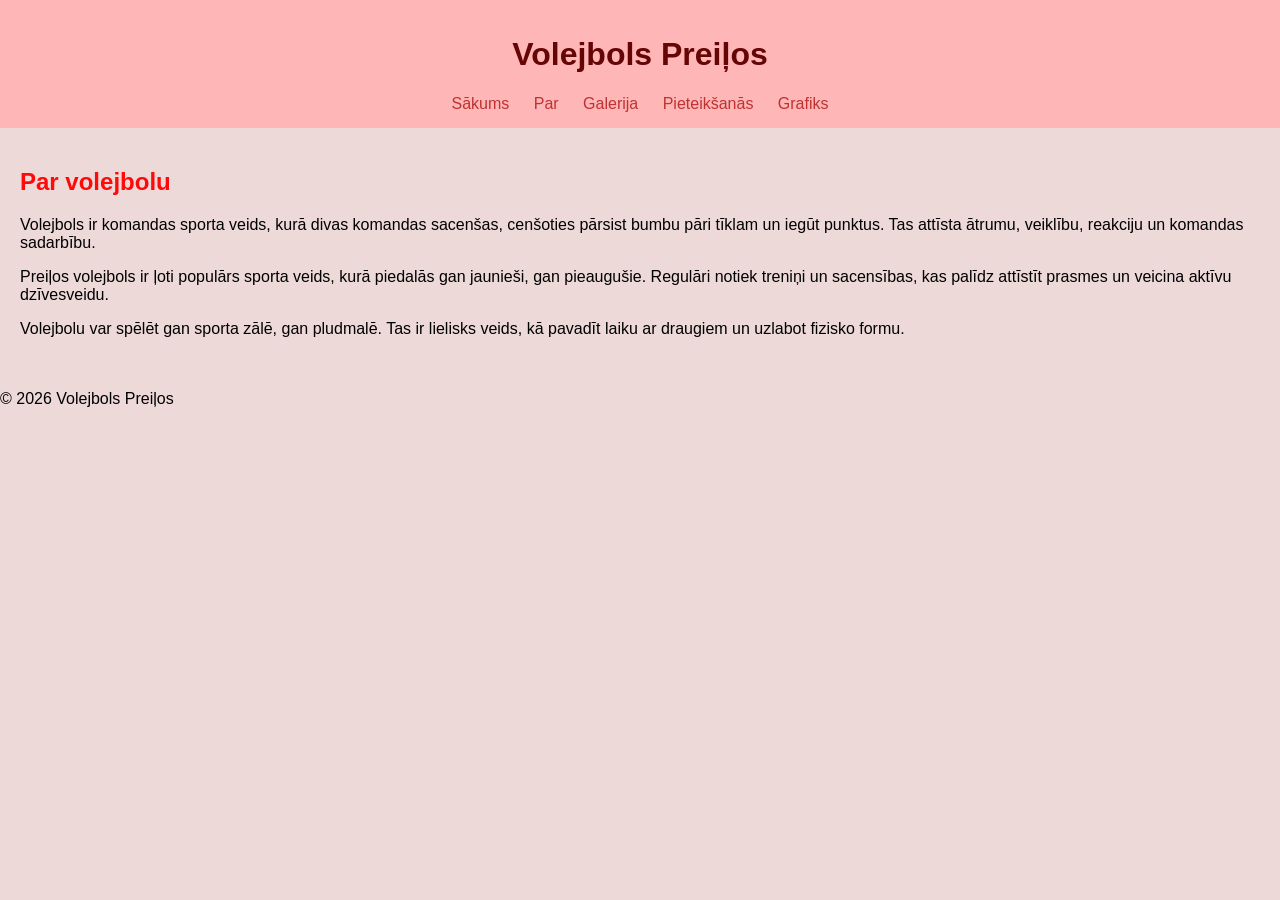
<file: index.html>
<!DOCTYPE html>
<html lang="lv">
<head>
    <meta charset="UTF-8">
    <title>Volejbols Preiļos</title>
    <link rel="stylesheet" href="style.css">
</head>
<body>

<header>
    <h1>Volejbols Preiļos</h1>
    <nav>
        <a href="index.html">Sākums</a>
        <a href="par.html">Par</a>
        <a href="galerija.html">Galerija</a>
        <a href="forma.html">Pieteikšanās</a>
        <a href="grafiks.html"> Grafiks</a> </a>
    </nav>
</header>

<main>
    <h2>Par volejbolu</h2>

    <p>
        Volejbols ir komandas sporta veids, kurā divas komandas sacenšas,
        cenšoties pārsist bumbu pāri tīklam un iegūt punktus. Tas attīsta
        ātrumu, veiklību, reakciju un komandas sadarbību.
    </p>

    <p>
        Preiļos volejbols ir ļoti populārs sporta veids, kurā piedalās gan
        jaunieši, gan pieaugušie. Regulāri notiek treniņi un sacensības,
        kas palīdz attīstīt prasmes un veicina aktīvu dzīvesveidu.
    </p>

    <p>
        Volejbolu var spēlēt gan sporta zālē, gan pludmalē. Tas ir lielisks
        veids, kā pavadīt laiku ar draugiem un uzlabot fizisko formu.
    </p>
</main>

<footer>
    <p>© 2026 Volejbols Preiļos</p>
</footer>

</body>
</html>
</file>
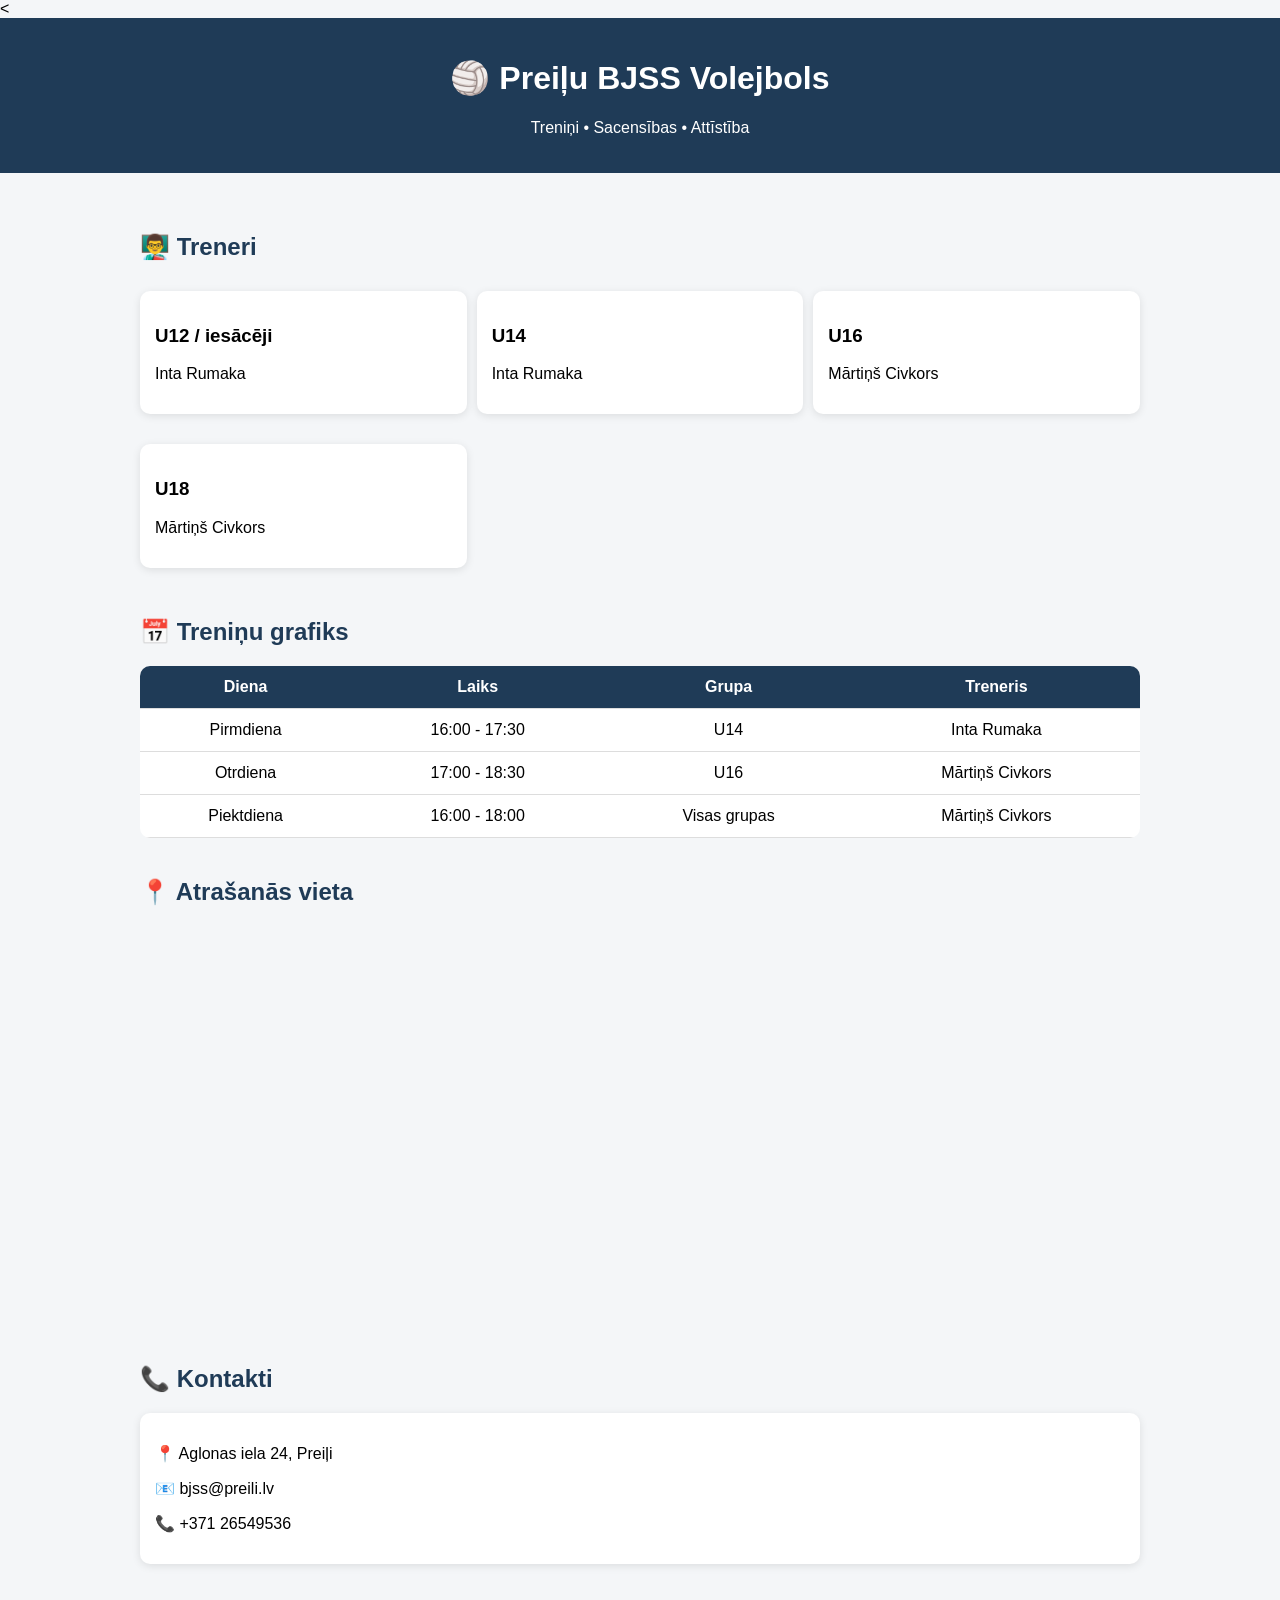
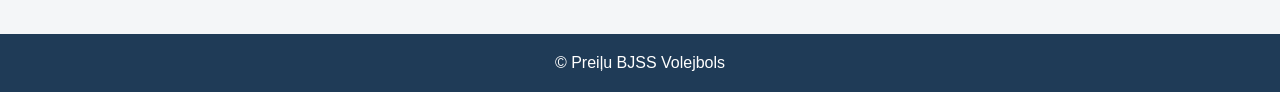
<file: grafiks.html>
<<!DOCTYPE html>
<html lang="lv">
<head>
  <meta charset="UTF-8">
  <meta name="viewport" content="width=device-width, initial-scale=1.0">
  <title>Preiļu BJSS Volejbols</title>

  <style>
    body {
      margin: 0;
      font-family: Arial, sans-serif;
      background: #f4f6f8;
    }

    header {
      background: #1f3b57;
      color: white;
      padding: 20px;
      text-align: center;
    }

    section {
      padding: 20px;
      max-width: 1000px;
      margin: auto;
    }

    h2 {
      color: #1f3b57;
      margin-top: 40px;
    }

    .card {
      background: white;
      padding: 15px;
      margin: 10px 0;
      border-radius: 10px;
      box-shadow: 0 2px 8px rgba(0,0,0,0.1);
    }

    table {
      width: 100%;
      border-collapse: collapse;
      background: white;
      border-radius: 10px;
      overflow: hidden;
    }

    th, td {
      padding: 12px;
      border-bottom: 1px solid #ddd;
      text-align: center;
    }

    th {
      background: #1f3b57;
      color: white;
    }

    .grid {
      display: grid;
      grid-template-columns: repeat(auto-fit, minmax(250px, 1fr));
      gap: 10px;
    }

    iframe {
      width: 100%;
      height: 400px;
      border: 0;
      border-radius: 10px;
    }

    footer {
      text-align: center;
      padding: 20px;
      background: #1f3b57;
      color: white;
      margin-top: 40px;
    }
  </style>
</head>

<body>

<header>
  <h1>🏐 Preiļu BJSS Volejbols</h1>
  <p>Treniņi • Sacensības • Attīstība</p>
</header>

<section>

  <h2>👨‍🏫 Treneri</h2>
  <div class="grid">

    <div class="card">
      <h3>U12 / iesācēji</h3>
      <p>Inta Rumaka</p>
    </div>

    <div class="card">
      <h3>U14</h3>
      <p>Inta Rumaka</p>
    </div>

    <div class="card">
      <h3>U16</h3>
      <p>Mārtiņš Civkors</p>
    </div>

    <div class="card">
      <h3>U18</h3>
      <p>Mārtiņš Civkors</p>
    </div>

  </div>

  <h2>📅 Treniņu grafiks</h2>

  <table>
    <tr>
      <th>Diena</th>
      <th>Laiks</th>
      <th>Grupa</th>
      <th>Treneris</th>
    </tr>
    <tr>
      <td>Pirmdiena</td>
      <td>16:00 - 17:30</td>
      <td>U14</td>
      <td>Inta Rumaka</td>
    </tr>
    <tr>
      <td>Otrdiena</td>
      <td>17:00 - 18:30</td>
      <td>U16</td>
      <td>Mārtiņš Civkors</td>
    </tr>
    <tr>
      <td>Piektdiena</td>
      <td>16:00 - 18:00</td>
      <td>Visas grupas</td>
      <td>Mārtiņš Civkors</td>
    </tr>
  </table>

  <h2>📍 Atrašanās vieta</h2>

  <iframe 
    src="https://www.google.com/maps?q=Preiļu%20BJSS%20Aglonas%20iela%2024&output=embed">
  </iframe>

  <h2>📞 Kontakti</h2>
  <div class="card">
    <p>📍 Aglonas iela 24, Preiļi</p>
    <p>📧 bjss@preili.lv</p>
    <p>📞 +371 26549536</p>
  </div>

</section>

<footer>
  © Preiļu BJSS Volejbols
</footer>

</body>
</html>
</file>
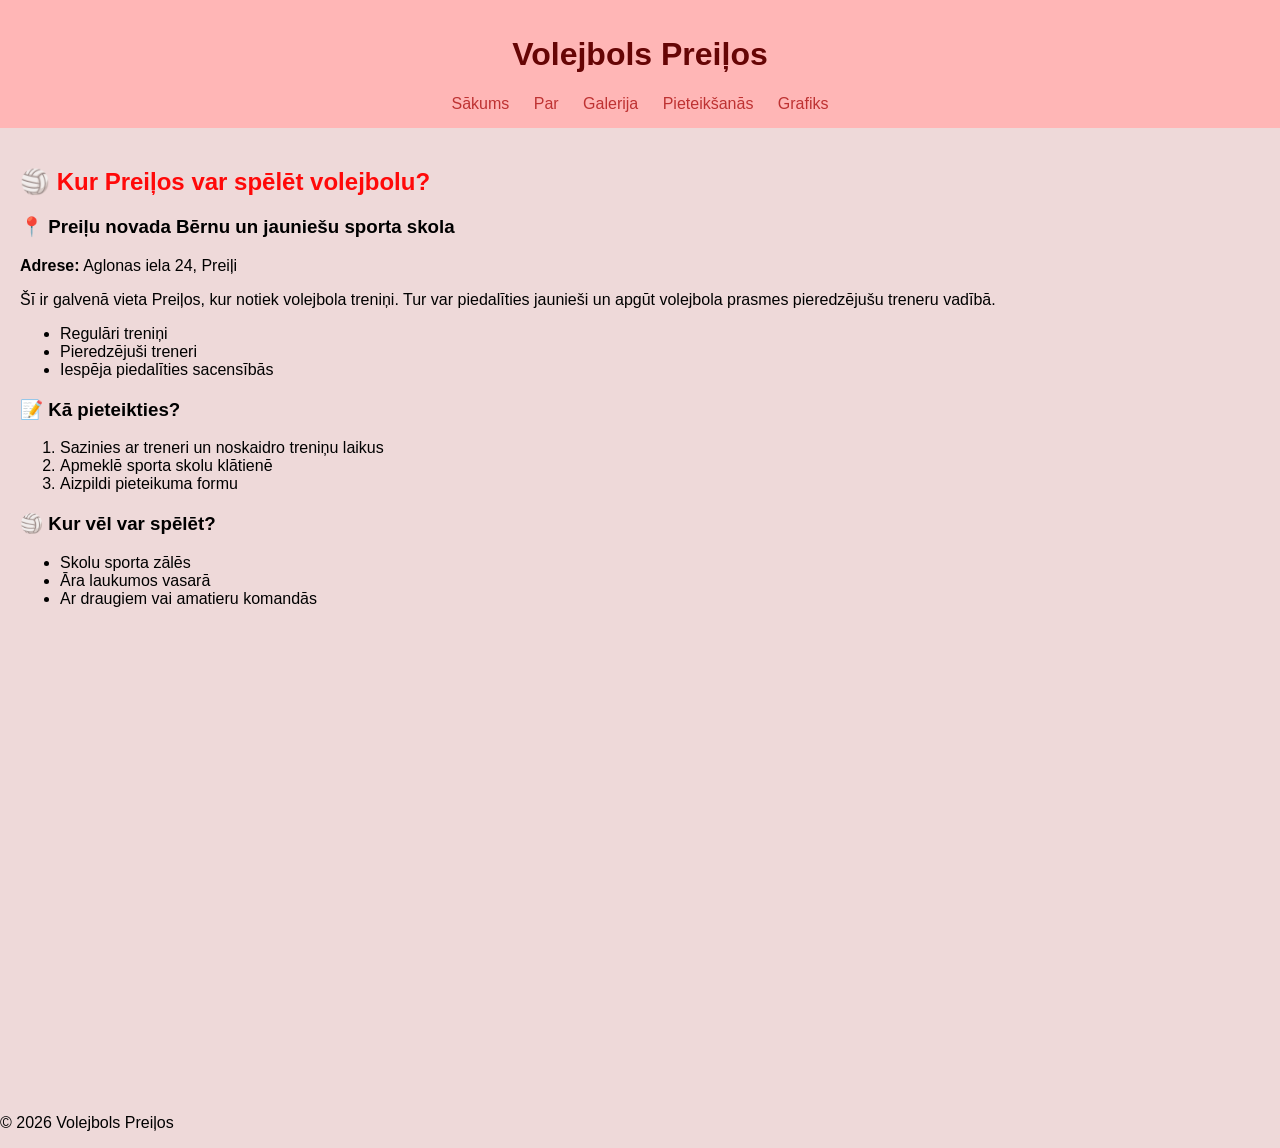
<file: par.html>
<!DOCTYPE html>
<html lang="lv">
<head>
    <meta charset="UTF-8">
    <title>Volejbols Preiļos</title>
    <link rel="stylesheet" href="style.css">
</head>
<body>

<header>
    <h1>Volejbols Preiļos</h1>
    <nav>
        <a href="index.html">Sākums</a>
        <a href="par.html">Par</a>
        <a href="galerija.html">Galerija</a>
        <a href="forma.html">Pieteikšanās</a>
        <a href="grafiks.html"> Grafiks</a> </a>
    </nav>
</header>

<main>

    <h2>🏐 Kur Preiļos var spēlēt volejbolu?</h2>

    <h3>📍 Preiļu novada Bērnu un jauniešu sporta skola</h3>
    <p><strong>Adrese:</strong> Aglonas iela 24, Preiļi</p>

    <p>
        Šī ir galvenā vieta Preiļos, kur notiek volejbola treniņi.
        Tur var piedalīties jaunieši un apgūt volejbola prasmes
        pieredzējušu treneru vadībā.
    </p>

    <ul>
        <li>Regulāri treniņi</li>
        <li>Pieredzējuši treneri</li>
        <li>Iespēja piedalīties sacensībās</li>
    </ul>

    <h3>📝 Kā pieteikties?</h3>

    <ol>
        <li>Sazinies ar treneri un noskaidro treniņu laikus</li>
        <li>Apmeklē sporta skolu klātienē</li>
        <li>Aizpildi pieteikuma formu</li>
    </ol>

    <h3>🏐 Kur vēl var spēlēt?</h3>

    <ul>
        <li>Skolu sporta zālēs</li>
        <li>Āra laukumos vasarā</li>
        <li>Ar draugiem vai amatieru komandās</li>
    </ul>
    <iframe 
  src="https://www.google.com/maps?q=Preiļu%20BJSS%20Aglonas%20iela%2024%20Preiļi&output=embed"
  width="100%" 
  height="450" 
  style="border:0;" 
  allowfullscreen="" 
  loading="lazy">
</iframe>

</main>

<footer>
    <p>© 2026 Volejbols Preiļos</p>
</footer>

</body>
</html>
</file>
<file: style.css>
body {
    font-family: Arial;
    margin: 0;
    background: #f4f4f4;
}

header {
    background: darkblue;
    color: white;
    padding: 15px;
    text-align: center;
}

nav {
    margin-top: 10px;
}

nav a {
    color: white;
    margin: 10px;
    text-decoration: none;
}

nav a:hover {
    color: yellow;
}

section {
    padding: 20px;
}

#galerija {
    display: flex;
    gap: 10px;
    justify-content: center;
}

.gallery-img {
    width: 100px;
    cursor: pointer;
    transition: 0.3s;
}

.gallery-img:hover {
    transform: scale(1.1);
}

form input {
    margin: 5px;
    padding: 8px;
}

button {
    padding: 10px;
    background: rgb(199, 137, 137);
    color: rgb(243, 26, 26);
    border: none;
}
.gallery-img {
    width: 250px;
    height: 180px;
    object-fit: cover;
    margin: 10px;
}
.galerija {
    display: flex;
}

body {
    font-family: Arial;
    margin: 0;
    background-color: #eed9d9;
}

header {
    background-color: #ffb6b6;
    color: rgb(102, 5, 5);
    padding: 15px;
}

nav a {
    margin: 10px;
    color: rgb(190, 50, 50);
    text-decoration: none;
}

main {
    padding: 20px;
}

h2 {
    color: #ff0909;
}

h3 {
    margin-top: 20px;
}
</file>
